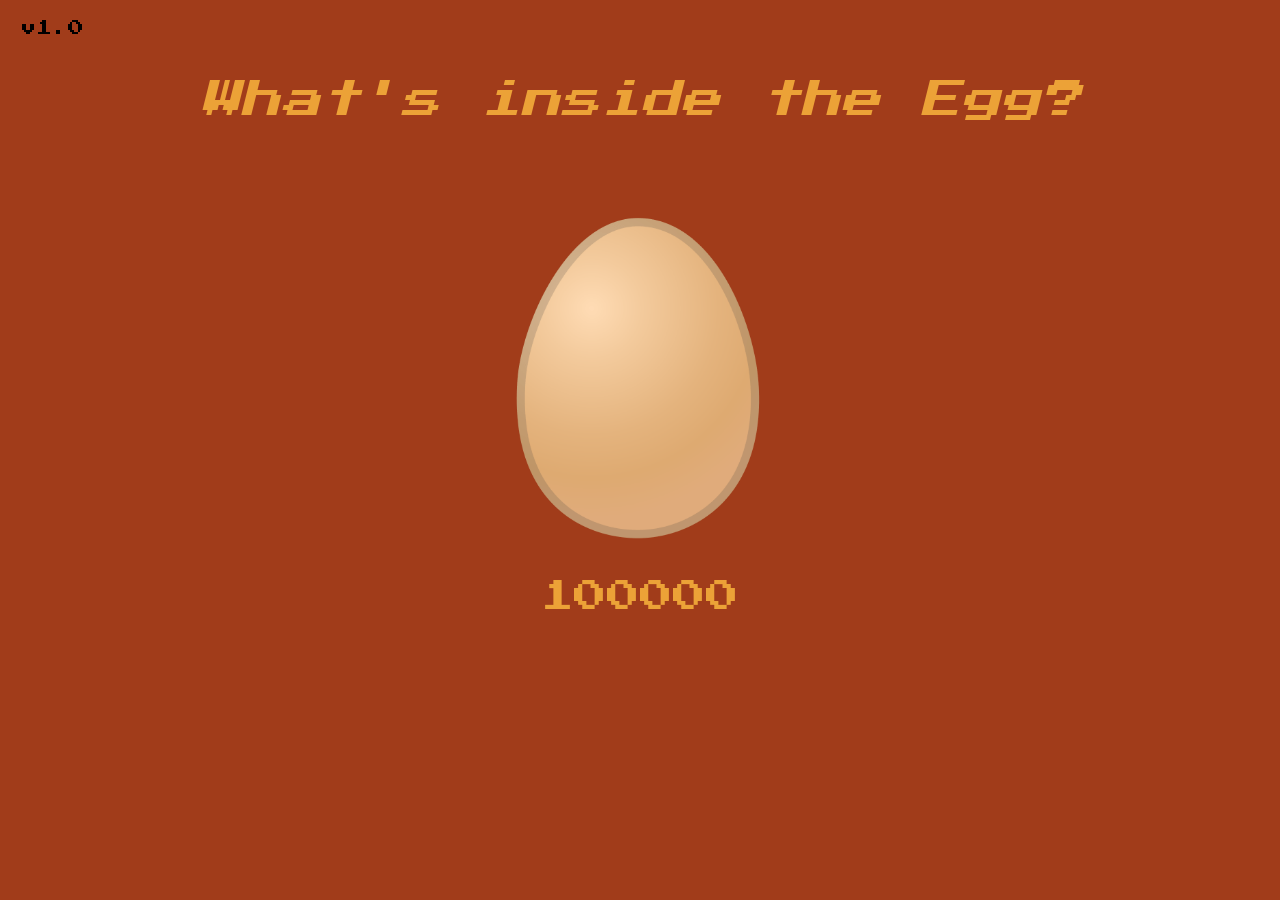
<file: index.html>
<!DOCTYPE html>
<html lang="en">

<head>

  <meta charset="UTF-8">
  <meta http-equiv="X-UA-Compatible" content="IE=edge">
  <meta name="viewport" content="width=device-width, initial-scale=1.0">
  <title>What's Inside The Egg</title>
  <link rel="stylesheet" href="style.css">
  <link rel="icon" type="image/x-icon" href="Google-Noto-Emoji-Food-Drink-32390-egg.512.png">
  <link rel="preconnect" href="https://fonts.googleapis.com">
  <link rel="preconnect" href="https://fonts.gstatic.com" crossorigin>
  <link href="https://fonts.googleapis.com/css2?family=Press+Start+2P&display=swap" rel="stylesheet">

</head>

<body>

  <div class="game-title">
    What's inside the Egg?
  </div>

  <div class="game-container">

    <img class="egg-image" onclick="minus1()" src="Google-Noto-Emoji-Food-Drink-32390-egg.512.png" alt="EGG">

    <div class="counter" id="counter">
      100000
    </div>
  </div>

  <script>
    // Starting value
    let count = localStorage.getItem("count") || 100000;

    // Subtracting 1 and saving the new value
    function minus1() {
      count = count - 1
      let counter = document.getElementById("counter");
      counter.innerText = count
      localStorage.setItem("count", count);
    }

    // Set the initial value of the counter
    let counter = document.getElementById("counter");
    counter.innerText = count;
  </script>

  <a class="app-version" href="hidden-page.html" target="_self">v1.0</a>


</body>

</html>
</file>
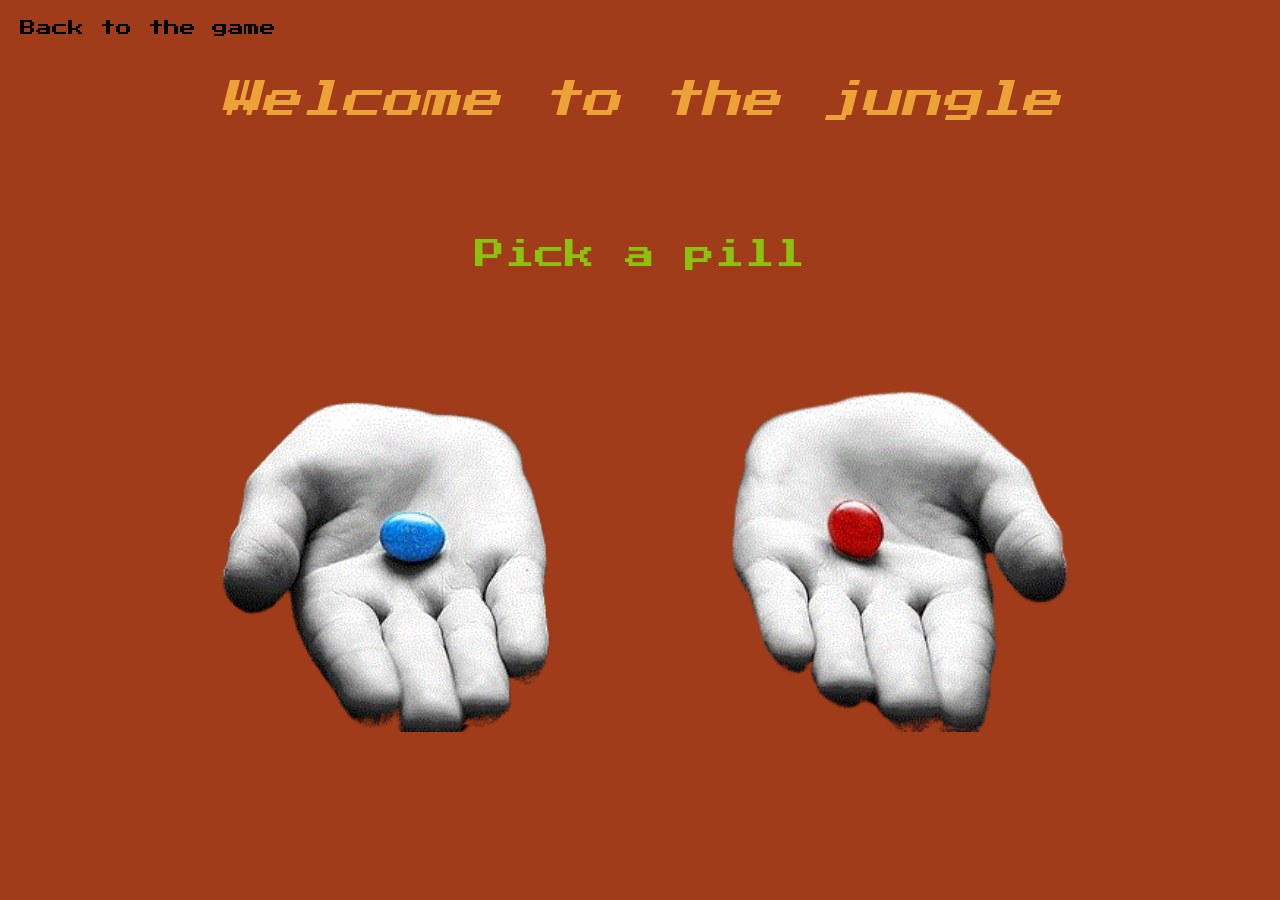
<file: hidden-page.html>
<!DOCTYPE html>
<html lang="en">

<head>

  <meta charset="UTF-8">
  <meta http-equiv="X-UA-Compatible" content="IE=edge">
  <meta name="viewport" content="width=device-width, initial-scale=1.0">
  <title>What's Inside The Egg</title>
  <link rel="stylesheet" href="style.css">
  <link rel="icon" type="image/x-icon" href="Google-Noto-Emoji-Food-Drink-32390-egg.512.png">
  <link rel="preconnect" href="https://fonts.googleapis.com">
  <link rel="preconnect" href="https://fonts.gstatic.com" crossorigin>
  <link href="https://fonts.googleapis.com/css2?family=Press+Start+2P&display=swap" rel="stylesheet">

</head>

<body>
  <div class="game-title">
    Welcome to the jungle
  </div>

  <div class="game-subtitle">
    Pick a pill
  </div>

  <div class="pill-container">
    <img class="pill-image" src="blue_pill.png" alt="Blue pill">
    <img class="pill-image" onclick="minus1()" src="red_pill.png" alt="Red pill">
  </div>

  <a class="app-version" href="index.html" target="_self">Back to the game</a>

</body>

</html>
</file>
<file: style.css>
body {
  font-family: 'Press Start 2P', cursive;
  margin: 0px;
  background-color: rgb(161, 60, 26);
  /* padding: 80px 30px 70px 30px; I dont know if this is better or margin on the game-container */
}

.game-container {
  display: flex;
  flex-direction: column;
  align-items: center;
  margin: 80px 30px 70px 30px;
}

.pill-container {
  display: flex;
 justify-content: space-evenly;
  margin: 80px 30px 70px 30px;
}

.pill-image{
  width: 350px;
}

.game-title {
  font-size: 40px;
  margin: 80px 0px 80px 0px;
  color: rgb(236, 162, 55);
  font-style: italic;
  text-align: center;
  /* line-height: 55px; I don't know what it does */
}

.game-subtitle {
  font-size: 30px;
  margin: 120px 0px 80px 0px;
  color: rgb(140, 193, 15);
  text-align: center;
  /* line-height: 55px; I don't know what it does */
}

.egg-image {
  width: 350px;
  margin: 0px 0px 30px 0px;
}

.egg-image:hover {
  cursor: pointer;
}

.counter {
  font-size: 33px;
  color: rgb(236, 162, 55);
}

.app-version {
  position: absolute;
  top: 20px;
  left: 20px;
  text-decoration: none;
  color: black;
}

.app-version {
cursor: none;
}
</file>
